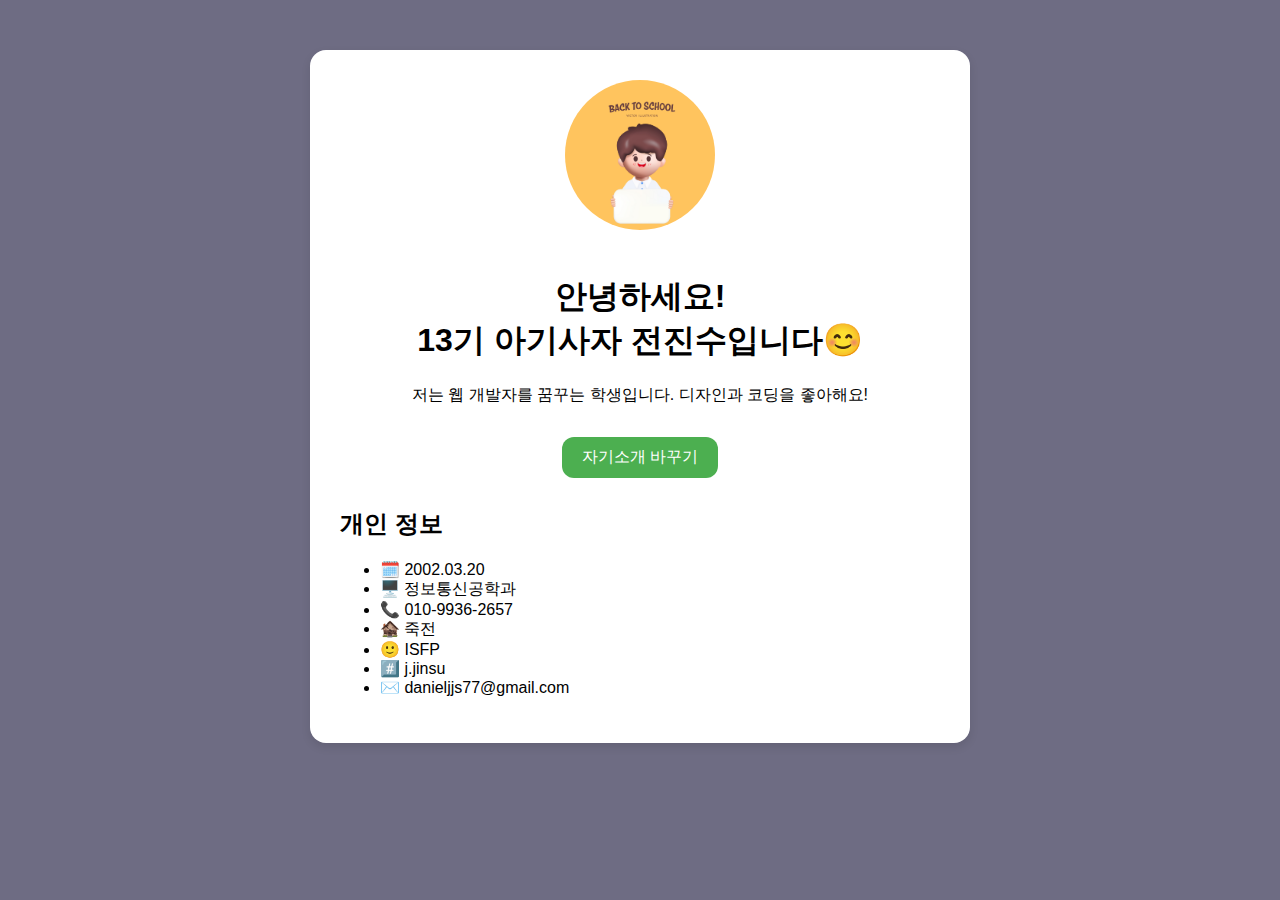
<file: index.html>
<!DOCTYPE html>
<html lang="ko">
<head>
  <meta charset="UTF-8">
  <title>자기소개 페이지</title>
  <link rel="stylesheet" href="자기소개서 만들기/style.css">
</head>
<body>
  <div class="container">
    <img src="자기소개서 만들기/images/3d_character_175.jpg" alt="프로필 사진" class="profile-img" />
    <h1>안녕하세요! <br> 13기 아기사자 전진수입니다😊</h1>
    <p id="intro">저는 웹 개발자를 꿈꾸는 학생입니다. 디자인과 코딩을 좋아해요!</p>
    <button id="change-btn">자기소개 바꾸기</button>

    <div class="info-box">
      <h2>개인 정보</h2>
      <ul>
        <li>🗓️ 2002.03.20</li>
        <li>🖥️ 정보통신공학과</li>
        <li>📞 010-9936-2657</li>
        <li>🏚️ 죽전</li>
        <li>🙂 ISFP</li>
        <li>#️⃣ j.jinsu</li>
        <li>✉️ danieljjs77@gmail.com</li>
      </ul>
    </div>
  </div>

  <script src="자기소개서 만들기/script.js"></script>
</body>
</html>
</file>
<file: 자기소개서 만들기/style.css>
body {
  font-family: 'Noto Sans KR', sans-serif;
  background-color: #6e6c83;
  margin: 0;
  padding: 0;
}

.container {
  max-width: 600px;
  margin: 50px auto;
  padding: 30px;
  background-color: rgb(255, 255, 255);
  border-radius: 16px;
  box-shadow: 0 4px 10px rgba(0,0,0,0.1);
  text-align: center;
}

.profile-img {
  width: 150px;
  border-radius: 50%;
  margin-bottom: 20px;
}

#change-btn {
  padding: 10px 20px;
  margin-top: 15px;
  background-color: #4CAF50;
  color: white;
  border: none;
  border-radius: 12px;
  cursor: pointer;
  font-size: 16px;
}

#change-btn:hover {
  background-color: #45a049;
}

.info-box {
  margin-top: 30px;
  text-align: left;
}
</file>
